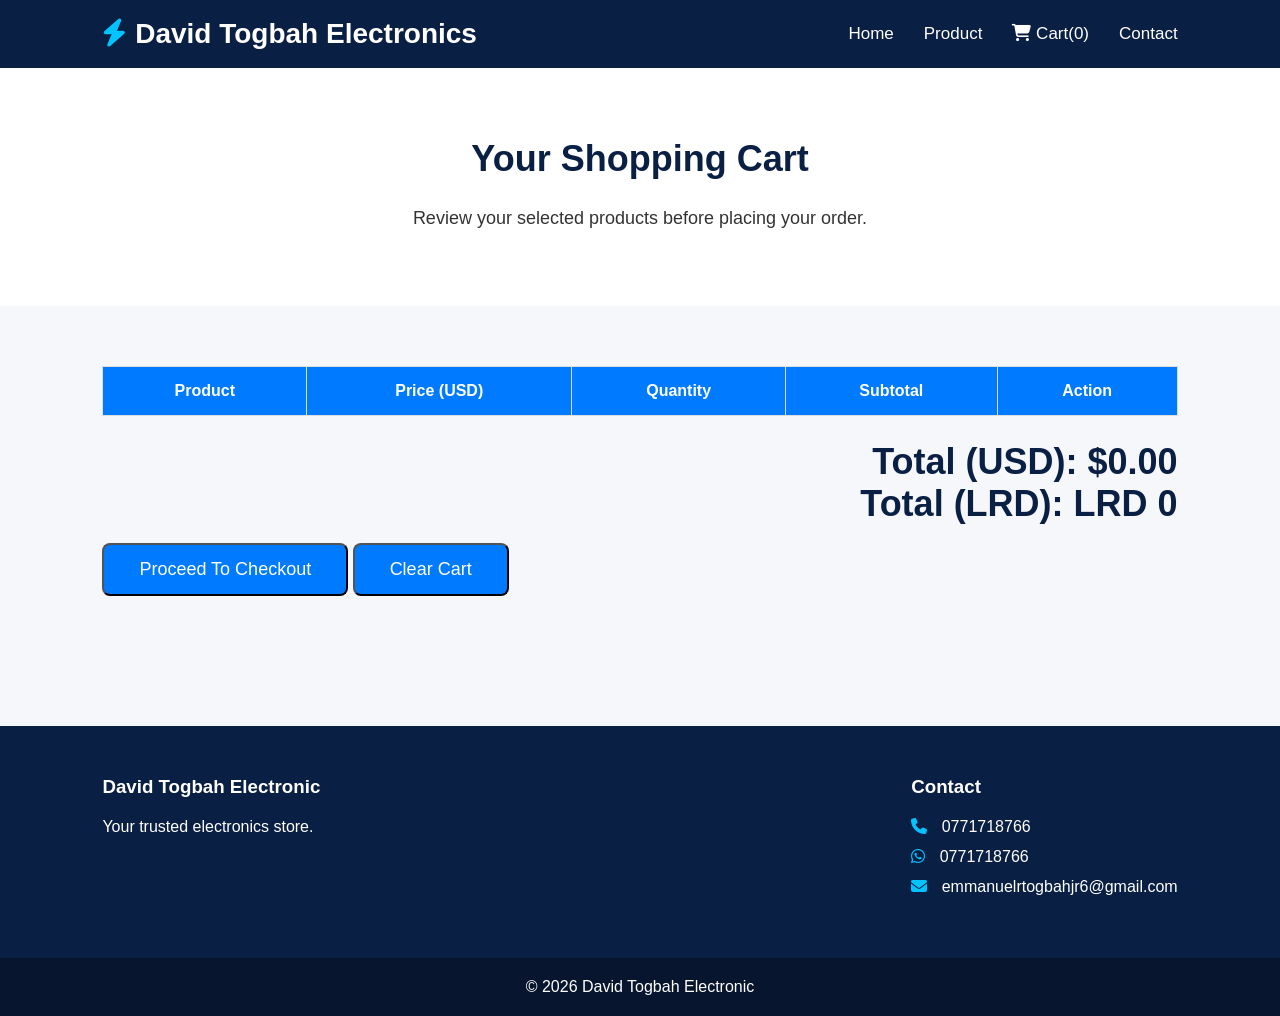
<file: cart.html>
<!DOCTYPE html>
<html lang="en">
<head>

<meta charset="UTF-8">
<meta name="viewport" content="width=device-width, initial-scale=1.0">

<title> David Togbah Electronics</title>

<link rel="stylesheet" href="style.css">

<link rel="stylesheet"
href="https://cdnjs.cloudflare.com/ajax/libs/font-awesome/6.5.1/css/all.min.css">

</head>

<body>

<header>

<div class="logo">
<i class="fa-solid fa-bolt"></i>
David Togbah Electronics
</div>

<nav>

<ul>

<li><a href="index.html">Home</a></li>

<li><a href="product.html">Product</a></li>

<li>

<a href="cart.html">

<i class="fa-solid fa-cart-shopping"></i>

Cart(<span id="cart-count">0</span>)

</a>

</li>

<li><a href="contact.html">Contact</a></li>

</ul>

</nav>

</header>

<section class="about">

<h2>Your Shopping Cart</h2>

<p>

Review your selected products before placing your order.

</p>

</section>

<section class="cart">

<table>

<thead>

<tr>

<th>Product</th>

<th>Price (USD)</th>

<th>Quantity</th>

<th>Subtotal</th>

<th>Action</th>

</tr>

</thead>

<tbody id="cart-items">

</tbody>

</table>

<div class="total">

<h2>Total (USD): <span id="usd-total">$0.00</span></h2>

<h2>Total (LRD): <span id="lrd-total">LRD 0</span></h2>

</div>

<br>

<button class="btn" onclick="checkout()">

Proceed To Checkout

</button>

<button class="btn" onclick="clearCart()">

Clear Cart

</button>

</section>

<footer>

<div class="footer-content">

<div>

<h3>David Togbah Electronic</h3>

<p>Your trusted electronics store.</p>

</div>

<div>

<h3>Contact</h3>

<p><i class="fa-solid fa-phone"></i> 0771718766</p>

<p><i class="fa-brands fa-whatsapp"></i> 0771718766</p>

<p><i class="fa-solid fa-envelope"></i>

emmanuelrtogbahjr6@gmail.com

</p>

</div>

</div>

<div class="copyright">

© 2026 David Togbah Electronic

</div>

</footer>

<script src="script.js"></script>

</body>

</html>
</file>
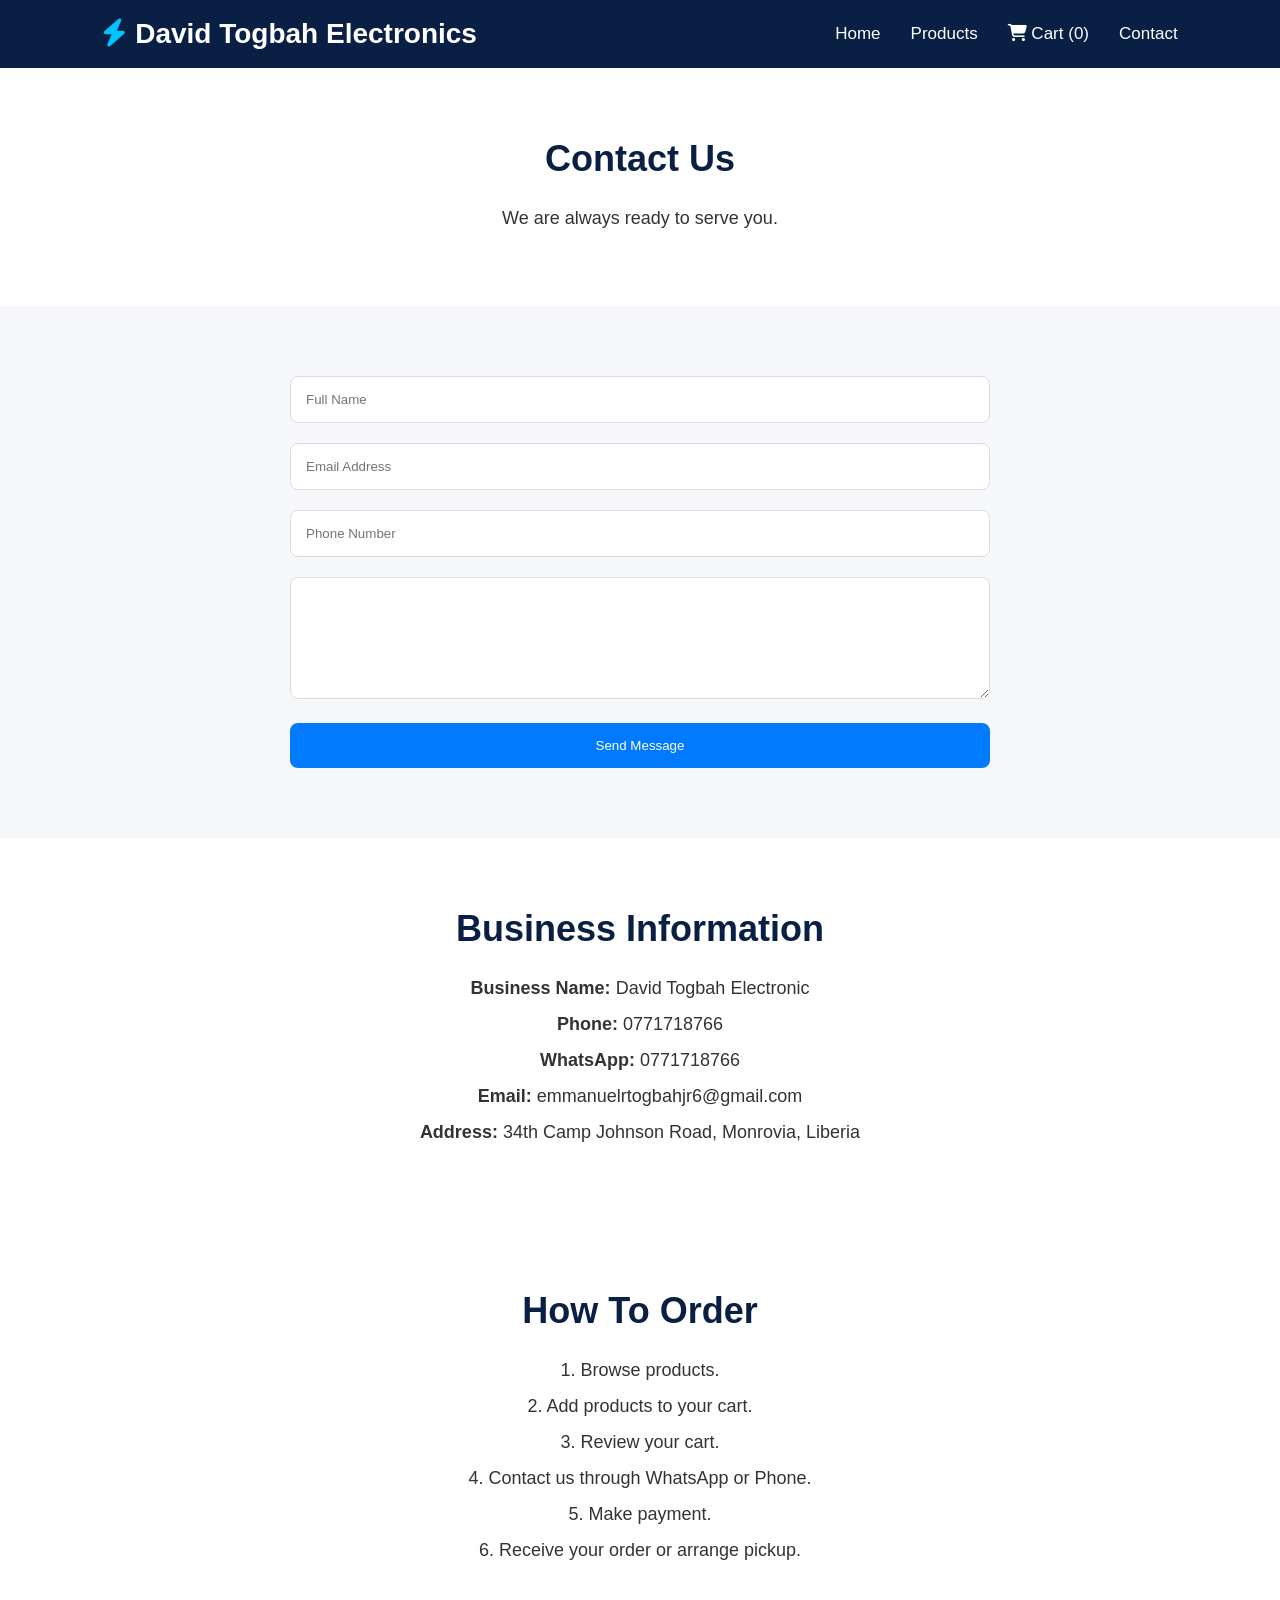
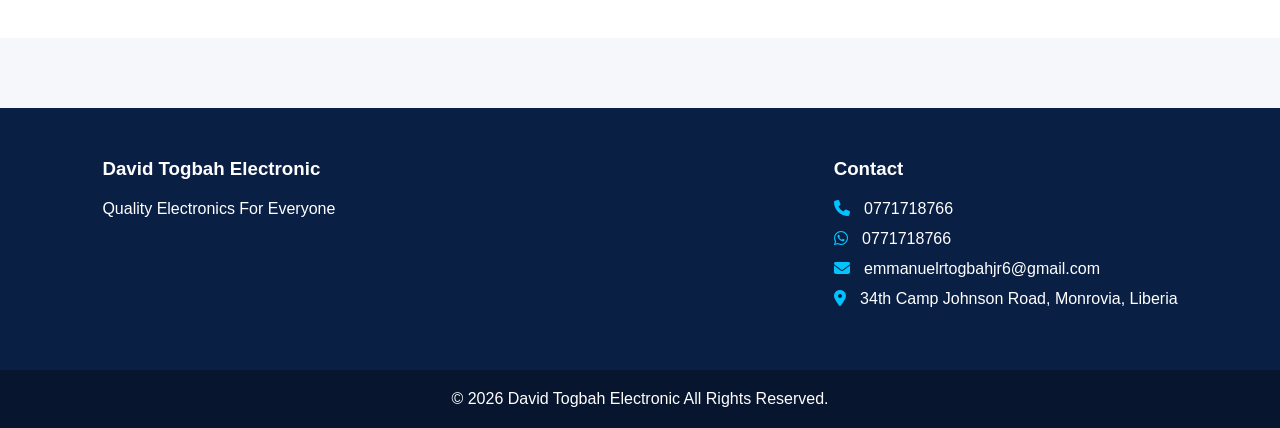
<file: contact.html>
<!DOCTYPE html>
<html lang="en">
<head>

<meta charset="UTF-8">

<meta name="viewport"
content="width=device-width, initial-scale=1.0">

<title>David Togbah Electronic</title>

<link rel="stylesheet"
href="style.css">

<link rel="stylesheet"
href="https://cdnjs.cloudflare.com/ajax/libs/font-awesome/6.5.1/css/all.min.css">

</head>

<body>

<header>

<div class="logo">

<i class="fa-solid fa-bolt"></i>

David Togbah Electronics

</div>

<nav>

<ul>

<li><a href="index.html">Home</a></li>

<li><a href="products.html">Products</a></li>

<li>

<a href="cart.html">

<i class="fa-solid fa-cart-shopping"></i>

Cart (<span id="cart-count">0</span>)

</a>

</li>

<li><a href="contact.html">Contact</a></li>

</ul>

</nav>

</header>

<section class="about">

<h2>Contact Us</h2>

<p>

We are always ready to serve you.

</p>

</section>

<section class="contact">

<form>

<input
type="text"
placeholder="Full Name"
required>

<input
type="email"
placeholder="Email Address"
required>

<input
type="tel"
placeholder="Phone Number"
required>

<textarea
rows="6"
placeholder="Write your message here..."
required>

</textarea>

<button type="submit">

Send Message

</button>

</form>

</section>

<section class="about">

<h2>Business Information</h2>

<p>

<strong>Business Name:</strong>

David Togbah Electronic

</p>

<p>

<strong>Phone:</strong>

0771718766

</p>

<p>

<strong>WhatsApp:</strong>

0771718766

</p>

<p>

<strong>Email:</strong>

emmanuelrtogbahjr6@gmail.com

</p>

<p>

<strong>Address:</strong>

34th Camp Johnson Road,
Monrovia, Liberia

</p>

</section>

<section class="about">

<h2>How To Order</h2>

<p>

1. Browse products.

</p>

<p>

2. Add products to your cart.

</p>

<p>

3. Review your cart.

</p>

<p>

4. Contact us through WhatsApp or Phone.

</p>

<p>

5. Make payment.

</p>

<p>

6. Receive your order or arrange pickup.

</p>

</section>

<footer>

<div class="footer-content">

<div>

<h3>David Togbah Electronic</h3>

<p>

Quality Electronics For Everyone

</p>

</div>

<div>

<h3>Contact</h3>

<p>

<i class="fa-solid fa-phone"></i>

0771718766

</p>

<p>

<i class="fa-brands fa-whatsapp"></i>

0771718766

</p>

<p>

<i class="fa-solid fa-envelope"></i>

emmanuelrtogbahjr6@gmail.com

</p>

<p>

<i class="fa-solid fa-location-dot"></i>

34th Camp Johnson Road,
Monrovia, Liberia

</p>

</div>

</div>

<div class="copyright">

© 2026 David Togbah Electronic

All Rights Reserved.

</div>

</footer>

<script src="script.js"></script>

</body>

</html>
</file>
<file: style.css>
/* ===========================
   David Togbah Electronic
   Professional CSS
=========================== */

*{
    margin:0;
    padding:0;
    box-sizing:border-box;
    font-family:'Poppins',sans-serif;
}

body{
    background:#f5f7fa;
    color:#333;
}

/* Header */

header{
    display:flex;
    justify-content:space-between;
    align-items:center;
    padding:18px 8%;
    background:#0a1f44;
    position:sticky;
    top:0;
    z-index:1000;
}

.logo{
    color:#fff;
    font-size:28px;
    font-weight:bold;
}

.logo i{
    color:#00c3ff;
}

nav ul{
    display:flex;
    list-style:none;
    gap:30px;
}

nav ul li a{
    color:white;
    text-decoration:none;
    font-size:17px;
    transition:.3s;
}

nav ul li a:hover{
    color:#00c3ff;
}

/* Hero */

.hero{
    display:flex;
    justify-content:space-between;
    align-items:center;
    padding:70px 8%;
    gap:50px;
    flex-wrap:wrap;
}

.hero-text{
    flex:1;
}

.hero-text h1{
    font-size:55px;
    color:#0a1f44;
    margin-bottom:20px;
}

.hero-text p{
    font-size:18px;
    line-height:1.8;
    margin-bottom:30px;
}

.hero-image{
    flex:1;
}

.hero-image img{
    width:100%;
    border-radius:15px;
    box-shadow:0 10px 30px rgba(0,0,0,.2);
}

/* Button */

.btn{
    display:inline-block;
    background:#007bff;
    color:white;
    padding:14px 35px;
    border-radius:8px;
    text-decoration:none;
    transition:.3s;
    font-size:18px;
}

.btn:hover{
    background:#0056b3;
}

/* Features */

.features{
    display:flex;
    justify-content:center;
    gap:30px;
    flex-wrap:wrap;
    padding:60px 8%;
}

.feature{
    width:280px;
    background:white;
    text-align:center;
    padding:35px;
    border-radius:15px;
    box-shadow:0 5px 20px rgba(0,0,0,.1);
    transition:.4s;
}

.feature:hover{
    transform:translateY(-10px);
}

.feature i{
    font-size:45px;
    color:#007bff;
    margin-bottom:15px;
}

/* Categories */

.categories{
    padding:70px 8%;
}

.categories h2{
    text-align:center;
    margin-bottom:40px;
    color:#0a1f44;
    font-size:38px;
}

.category-grid{
    display:flex;
    gap:30px;
    justify-content:center;
    flex-wrap:wrap;
}

.card{
    width:250px;
    background:white;
    border-radius:15px;
    overflow:hidden;
    box-shadow:0 5px 20px rgba(0,0,0,.1);
    transition:.4s;
}

.card:hover{
    transform:scale(1.05);
}

.card img{
    width:100%;
    height:200px;
    object-fit:cover;
}

.card h3{
    text-align:center;
    padding:20px;
}

/* About */

.about{
    background:white;
    padding:70px 10%;
    text-align:center;
}

.about h2{
    color:#0a1f44;
    margin-bottom:20px;
    font-size:36px;
}

.about p{
    max-width:900px;
    margin:auto;
    line-height:2;
    font-size:18px;
}

/* Order Steps */

.order{
    padding:70px 8%;
}

.order h2{
    text-align:center;
    margin-bottom:40px;
    color:#0a1f44;
}

.steps{
    display:flex;
    justify-content:center;
    gap:20px;
    flex-wrap:wrap;
}

.steps div{
    background:white;
    width:180px;
    padding:25px;
    border-radius:12px;
    text-align:center;
    box-shadow:0 5px 15px rgba(0,0,0,.1);
}

.steps span{
    display:inline-block;
    width:50px;
    height:50px;
    line-height:50px;
    background:#007bff;
    color:white;
    border-radius:50%;
    font-size:24px;
    margin-bottom:15px;
}

.suggestions-box{
    position: absolute;
    width: 100%;
    background: white;
    border: 1px solid #ddd;
    border-top: none;
    max-width: 250px;
    overflow-y: auto;
    z-index: 1000;
}

.suggestion-item{
    padding: 12px;
    cursor: pointer;
    border-bottom: 1px solid #f1f1f1;
    transition: 0.2s;
}

.suggestion-item:hover{
    background: #007bff;
    color: white;
}



/* Footer */

footer{
    background:#0a1f44;
    color:white;
    margin-top:70px;
}

.footer-content{
    display:flex;
    justify-content:space-between;
    flex-wrap:wrap;
    gap:30px;
    padding:50px 8%;
}

.footer-content h3{
    margin-bottom:20px;
}

.footer-content p{
    margin:12px 0;
}

.footer-content i{
    color:#00c3ff;
    margin-right:10px;
}

.copyright{
    text-align:center;
    background:#07152f;
    padding:20px;
}

/* Product Cards */

.products{
    display:flex;
    flex-wrap:wrap;
    justify-content:center;
    gap:30px;
    padding:60px 8%;
}

.product{
    width:280px;
    background:white;
    border-radius:15px;
    overflow:hidden;
    box-shadow:0 5px 20px rgba(0,0,0,.15);
    transition:.3s;
}

.product:hover{
    transform:translateY(-8px);
}

.product img{
    width:100%;
    height:220px;
    object-fit:cover;
}

.product h3{
    margin:15px;
}

.price{
    color:#007bff;
    font-size:22px;
    font-weight:bold;
    margin:15px;
}

.product button{
    width:90%;
    margin:15px;
    padding:12px;
    border:none;
    background:#007bff;
    color:white;
    border-radius:8px;
    cursor:pointer;
    transition:.3s;
}

.product button:hover{
    background:#0056b3;
}

/* Contact */

.contact{
    padding:70px 8%;
}

.contact form{
    max-width:700px;
    margin:auto;
}

.contact input,
.contact textarea{
    width:100%;
    padding:15px;
    margin-bottom:20px;
    border:1px solid #ddd;
    border-radius:8px;
}

.contact button{
    width:100%;
    padding:15px;
    background:#007bff;
    color:white;
    border:none;
    border-radius:8px;
    cursor:pointer;
}

/* Cart */

.cart{
    padding:60px 8%;
}

.cart table{
    width:100%;
    border-collapse:collapse;
    background:white;
}

.cart th{
    background:#007bff;
    color:white;
}

.cart th,
.cart td{
    padding:15px;
    border:1px solid #ddd;
    text-align:center;
}

.total{
    text-align:right;
    font-size:24px;
    margin-top:25px;
    color:#0a1f44;
}

/* Responsive */

@media(max-width:900px){

header{
flex-direction:column;
gap:20px;
}

nav ul{
flex-direction:column;
text-align:center;
}

.hero{
flex-direction:column;
text-align:center;
}

.hero-text h1{
font-size:40px;
}

.footer-content{
flex-direction:column;
}

}
</file>
